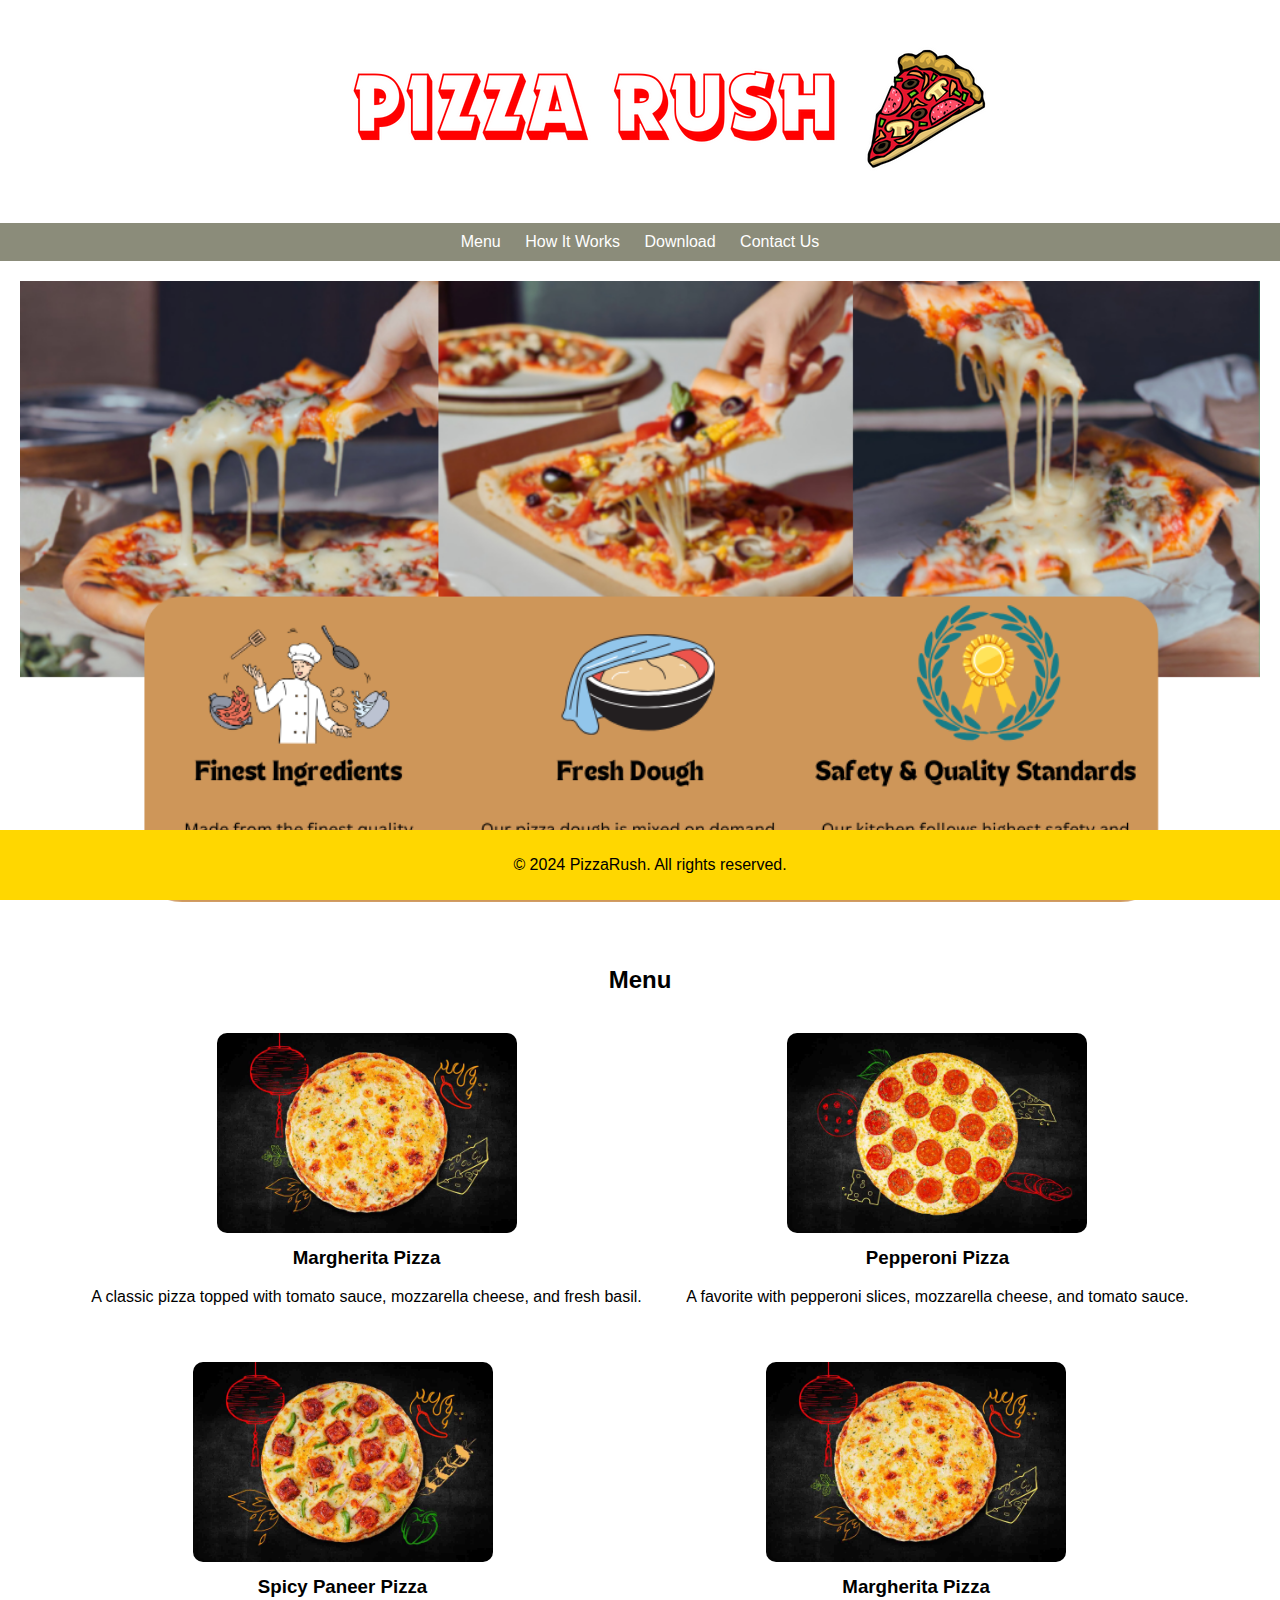
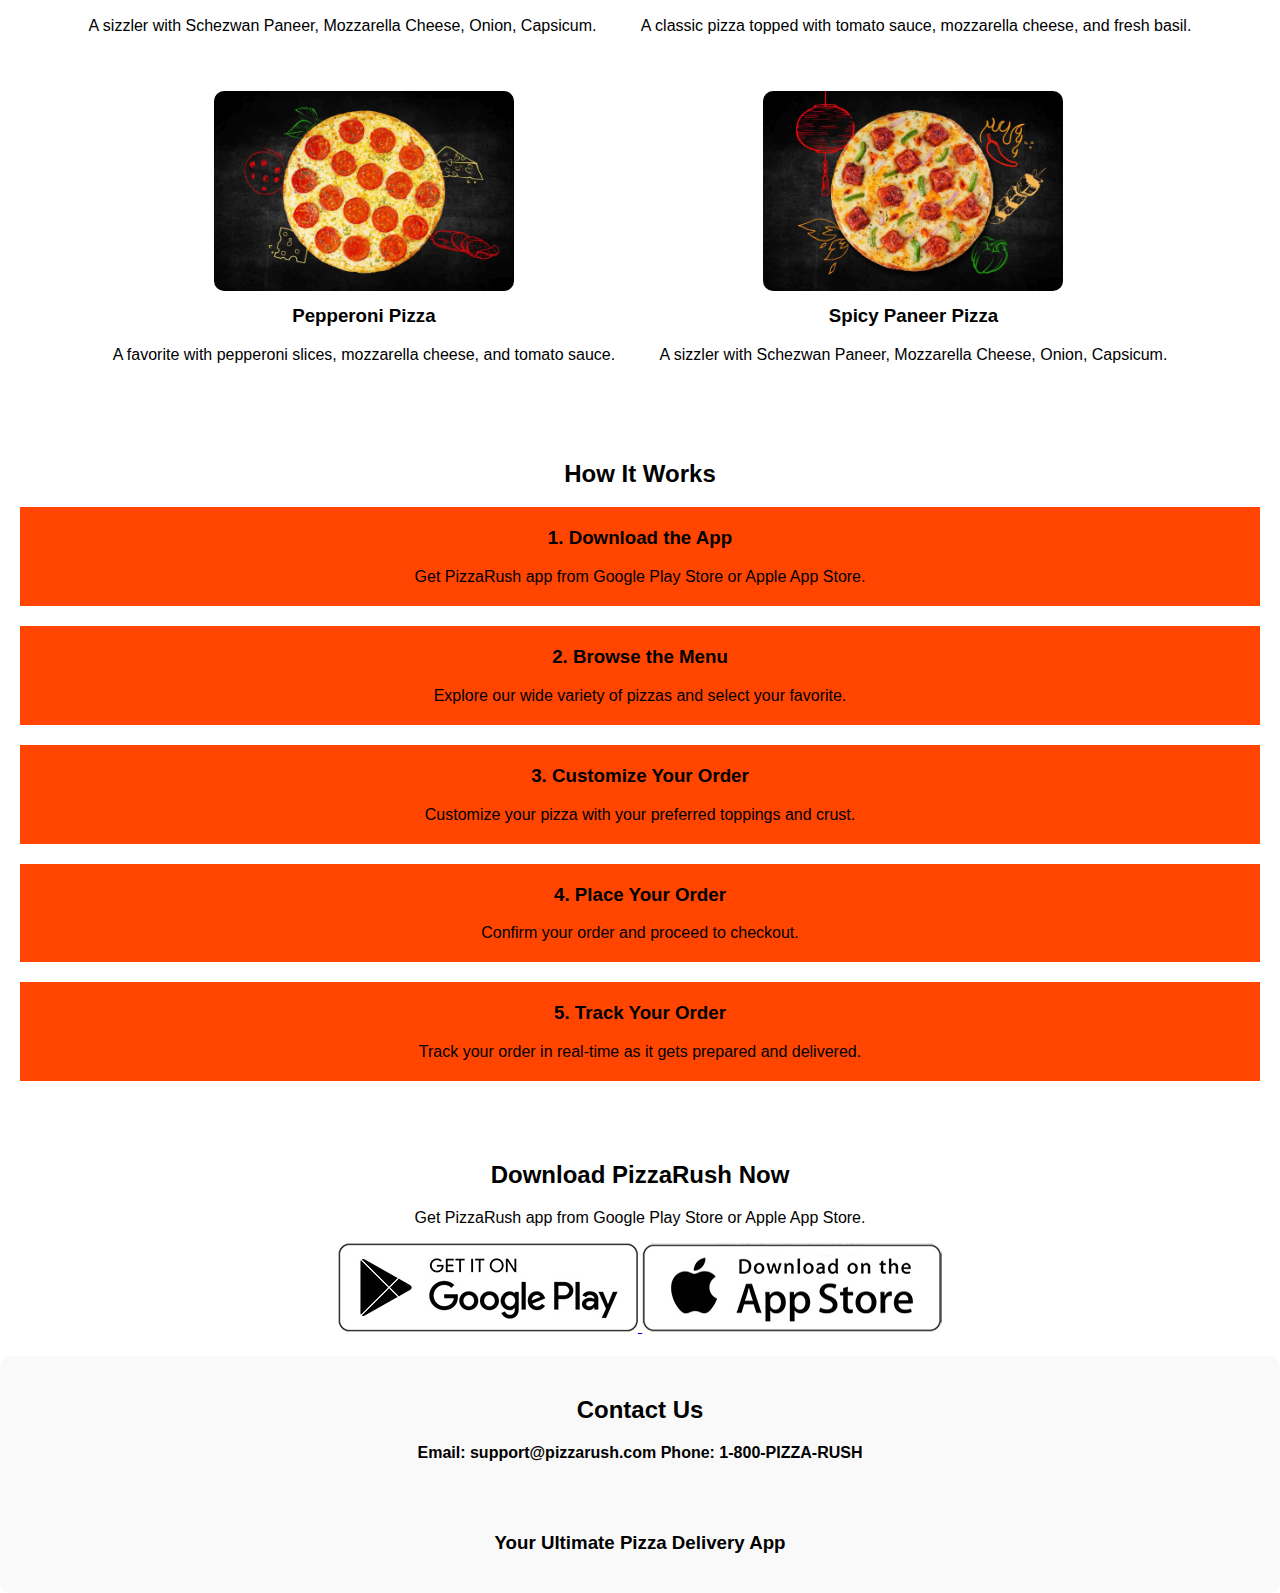
<file: Task 1/index.html>
<!DOCTYPE html>
<html lang="en">

<head>
  <meta charset="UTF-8">
  <meta name="viewport" content="width=device-width, initial-scale=1.0">
  <title>PizzaRush - Your Ultimate Pizza Delivery App</title>
  <style>
    body {
      font-family: Arial, sans-serif;
      margin: 0;
      padding: 0;
    }

    header {
      background-color: white;
      /* Deep Red */
      color: #FF0000;
      /* White */
      padding: 20px;
      text-align: center;
    }

    nav {
      background-color: #8B8C7A;
      /* Olive Green */
      padding: 10px;
      text-align: center;
    }

    nav a {
      color: #FFFFFF;
      /* White */
      text-decoration: none;
      margin: 0 10px;
    }

    section {
      padding: 20px;
      text-align: center;
    }

    footer {
      background-color: #FFD700;
      /* Gold */
      color: #000000;
      /* Black */
      text-align: center;
      padding: 10px;
      position: fixed;
      bottom: 0;
      width: 100%;
    }

    .menu-item {
      display: inline-block;
      margin: 20px;
    }

    .menu-item img {
      width: 300px;
      height: 200px;
      border-radius: 10px;
    }

    .menu-item h3 {
      margin-top: 10px;
    }

    #how-it-works {
      padding: 20px;
      text-align: center;
    }

    .step {
      margin-bottom: 20px;
      padding: 20px;
      background-color: orangered;
      color: #FF0000 border-radius: 10px;
    }

    .step h3 {
      margin-top: 0;
    }

    .step p {
      margin-bottom: 0;
    }

    #contact {
      padding: 20px;
      text-align: center;
      background-color: #f9f9f9;
      /* Light gray background */
      border-radius: 10px;
    }
  </style>
</head>

<body>
  <header>
    <img src="images/logo.png" alt="PizzaRush Logo">
    <!--<h1>Your Ultimate Pizza Delivery App</h1> -->
  </header>
  <nav>
    <a href="#menu">Menu</a>
    <a href="#how-it-works">How It Works</a>
    <a href="#download">Download</a>
    <a href="#contact">Contact Us</a>
  </nav>
  <section id="banner">
    <img src="images/flyer.png" alt="Delicious Pizza Banner" width="100%">
  </section>
  <section id="menu">
    <h2>Menu</h2>
    <div class="menu-item">
      <img src="images/Margherita.jpeg" alt="Pizza 1">
      <h3>Margherita Pizza</h3>
      <p>A classic pizza topped with tomato sauce, mozzarella cheese, and fresh basil.</p>
    </div>
    <div class="menu-item">
      <img src="images/pepperoni.jpeg" alt="Pizza 2">
      <h3>Pepperoni Pizza</h3>
      <p>A favorite with pepperoni slices, mozzarella cheese, and tomato sauce.</p>
    </div>
    <div class="menu-item">
      <img src="images/Spicypaneer.jpeg" alt="Pizza 3">
      <h3>Spicy Paneer Pizza</h3>
      <p>A sizzler with Schezwan Paneer, Mozzarella Cheese, Onion, Capsicum.</p>
    </div>
    <div class="menu-item">
      <img src="images/Margherita.jpeg" alt="Pizza 1">
      <h3>Margherita Pizza</h3>
      <p>A classic pizza topped with tomato sauce, mozzarella cheese, and fresh basil.</p>
    </div>
    <div class="menu-item">
      <img src="images/pepperoni.jpeg" alt="Pizza 2">
      <h3>Pepperoni Pizza</h3>
      <p>A favorite with pepperoni slices, mozzarella cheese, and tomato sauce.</p>
    </div>
    <div class="menu-item">
      <img src="images/Spicypaneer.jpeg" alt="Pizza 3">
      <h3>Spicy Paneer Pizza</h3>
      <p>A sizzler with Schezwan Paneer, Mozzarella Cheese, Onion, Capsicum.</p>
    </div>
  </section>
  <section id="how-it-works">
    <h2>How It Works</h2>
    <div class="step">
      <h3>1. Download the App</h3>
      <p>Get PizzaRush app from Google Play Store or Apple App Store.</p>
    </div>
    <div class="step">
      <h3>2. Browse the Menu</h3>
      <p>Explore our wide variety of pizzas and select your favorite.</p>
    </div>
    <div class="step">
      <h3>3. Customize Your Order</h3>
      <p>Customize your pizza with your preferred toppings and crust.</p>
    </div>
    <div class="step">
      <h3>4. Place Your Order</h3>
      <p>Confirm your order and proceed to checkout.</p>
    </div>
    <div class="step">
      <h3>5. Track Your Order</h3>
      <p>Track your order in real-time as it gets prepared and delivered.</p>
    </div>
  </section>
  <section id="download">
    <h2>Download PizzaRush Now</h2>
    <p>Get PizzaRush app from Google Play Store or Apple App Store.</p>
    <div class="download-buttons">
      <a href="https://play.google.com/store" target="_blank">
        <img src="images/play-store.png" alt="Download on Google Play Store">
      </a>
      <a href="https://www.apple.com/app-store/" target="_blank">
        <img src="images/app-store.png" alt="Download on Apple App Store">
      </a>
    </div>
  </section>
  <section id="contact">
    <h2>Contact Us</h2>
    <p><b>Email: support@pizzarush.com Phone: 1-800-PIZZA-RUSH</b></p>
    <br>
    <br>
    <h3>Your Ultimate Pizza Delivery App</h3>

  </section>
  <footer>
    <p>&copy; 2024 PizzaRush. All rights reserved.</p>
  </footer>
</body>

</html>
</file>
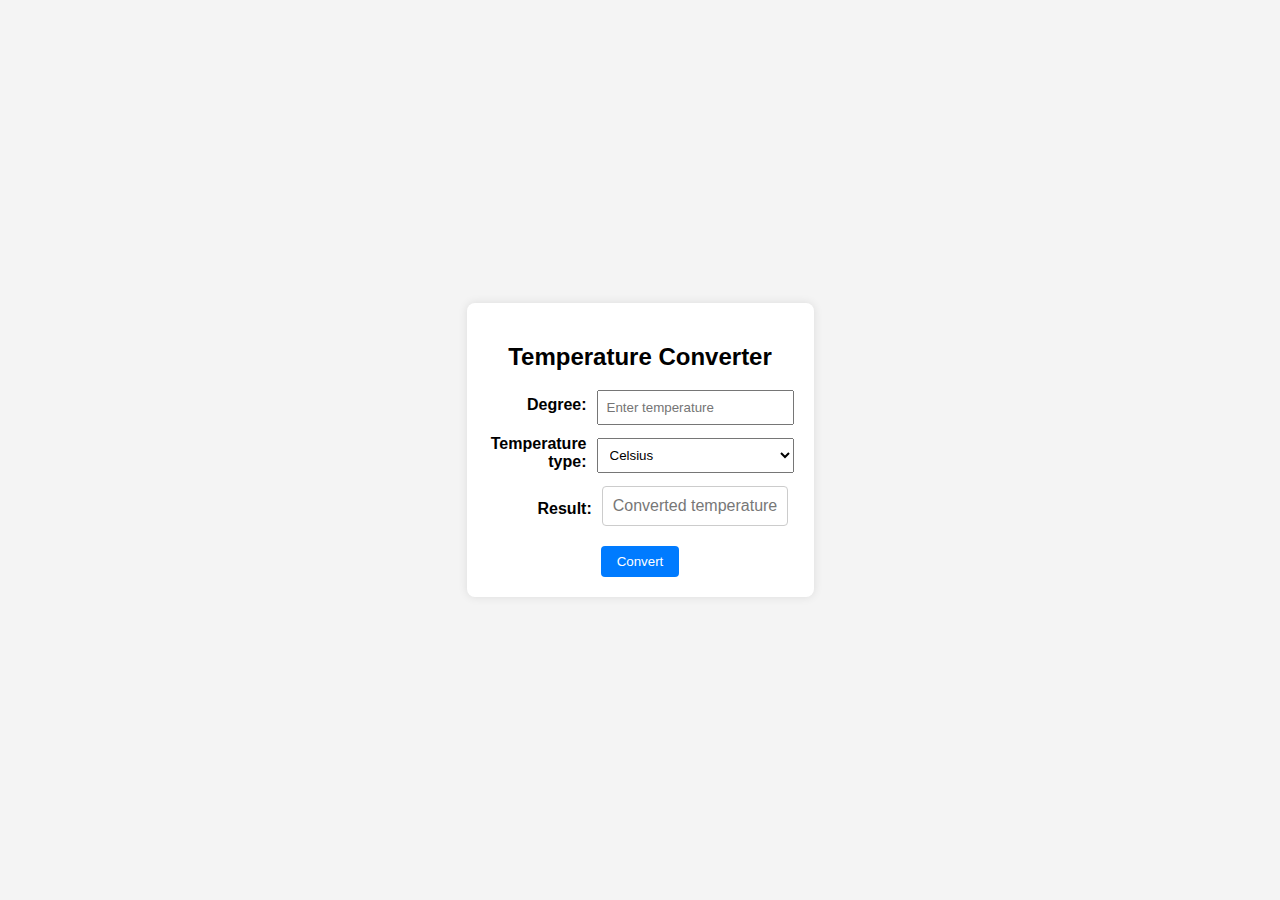
<file: Task 3/index.html>
<!DOCTYPE html>
<html lang="en">

<head>
  <meta charset="UTF-8">
  <meta name="viewport" content="width=device-width, initial-scale=1.0">
  <title>Temperature Converter</title>
  <style>
    body {
      font-family: Arial, sans-serif;
      margin: 0;
      padding: 0;
      display: flex;
      justify-content: center;
      align-items: center;
      height: 100vh;
      background-color: #f4f4f4;
    }

    #converter {
      background-color: #fff;
      padding: 20px;
      border-radius: 8px;
      box-shadow: 0 0 10px rgba(0, 0, 0, 0.1);
      text-align: center;
    }

    .input-container {
      display: flex;
      justify-content: center;
      align-items: center;
      margin-bottom: 10px;
    }

    .input-container label {
      flex: 0 0 100px;
      /* Fixed width for label */
      text-align: right;
      margin-right: 10px;
    }

    .input-container input[type="number"],
    .input-container select {
      flex: 1;
      /* Flexible width for input/select */
      padding: 8px;
    }

    button {
      padding: 8px 16px;
      background-color: #007bff;
      color: #fff;
      border: none;
      border-radius: 4px;
      cursor: pointer;
    }

    button:hover {
      background-color: #0056b3;
    }

    .label {
      font-weight: bold;
      margin-bottom: 5px;
    }

    #result {
      padding: 10px;
      margin-bottom: 10px;
      border: 1px solid #ccc;
      border-radius: 4px;
      color: #777;
    }
  </style>
</head>

<body>
  <div id="converter">
    <h2>Temperature Converter</h2>
    <div class="input-container">
      <label for="temperature" class="label">Degree:</label>
      <input type="number" id="temperature" placeholder="Enter temperature" min="0" required>
    </div>
    <div class="input-container">
      <label for="unit" class="label">Temperature type:</label>
      <select id="unit">
        <option value="celsius">Celsius</option>
        <option value="fahrenheit">Fahrenheit</option>
      </select>
    </div>
    <div class="input-container">
      <label for="result" class="label">Result:</label>
      <div id="result">Converted temperature </div>
    </div>
    <button onclick="convertTemperature()">Convert</button>
  </div>

  <script>
    function convertTemperature() {
      const temperatureInput = document.getElementById("temperature").value;
      const unit = document.getElementById("unit").value;
      let convertedTemperature;

      if (unit === "celsius") {
        convertedTemperature = (parseFloat(temperatureInput) * 9 / 5) + 32;
        document.getElementById("result").innerHTML = `${temperatureInput}°C is ${convertedTemperature.toFixed(2)}°F`;
      } else if (unit === "fahrenheit") {
        convertedTemperature = (parseFloat(temperatureInput) - 32) * 5 / 9;
        document.getElementById("result").innerHTML = `${temperatureInput}°F is ${convertedTemperature.toFixed(2)}°C`;
      }
    }
  </script>
</body>

</html>
</file>
